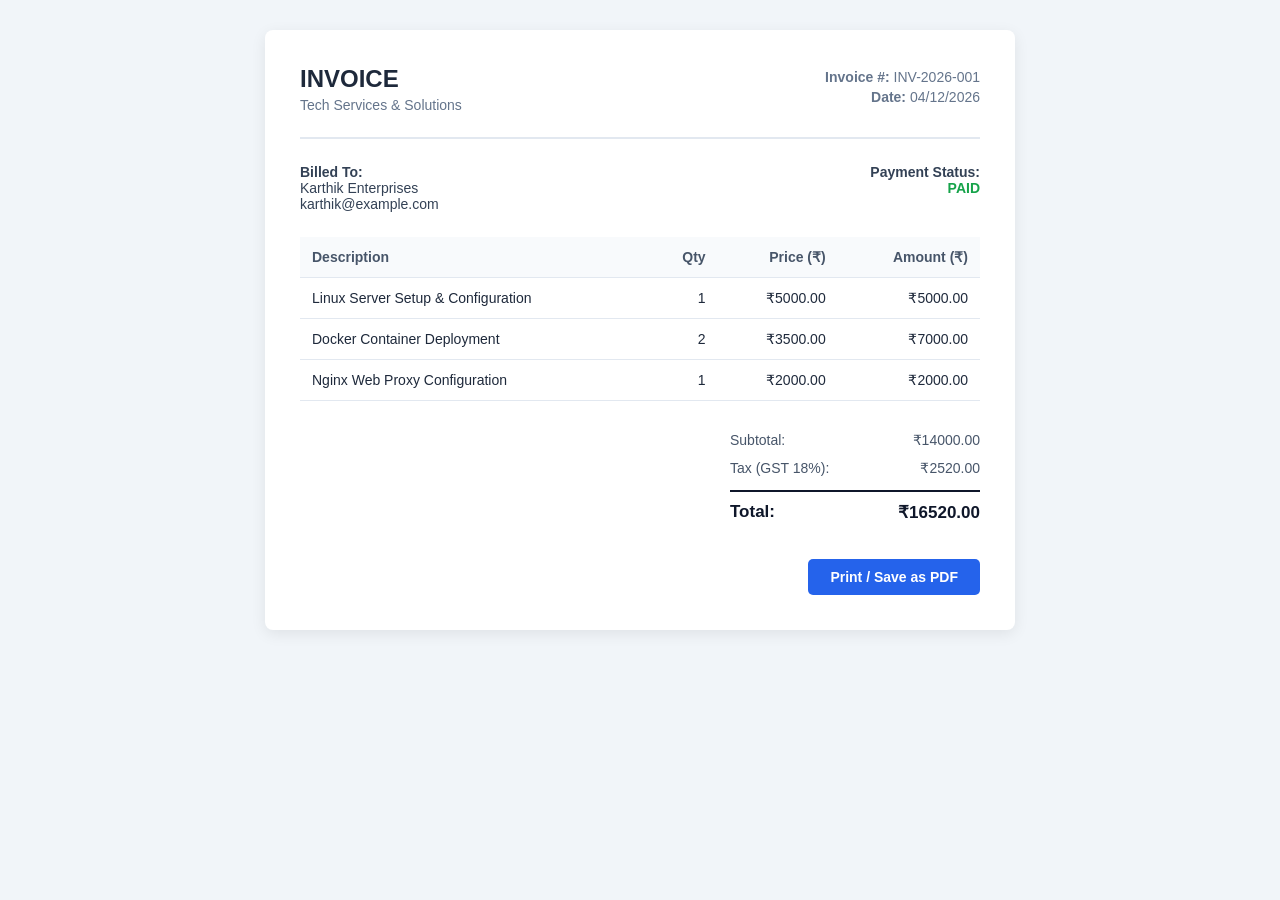
<file: index.html>
<!DOCTYPE html>
<html lang="en">
<head>
  <meta charset="UTF-8">
  <meta name="viewport" content="width=device-width, initial-scale=1.0">
  <title>Invoice Generator</title>
  <!-- Linking external CSS file -->
  <link rel="stylesheet" href="style.css">
</head>
<body>

  <div class="invoice-card">
    <div class="header">
      <div>
        <h2>INVOICE</h2>
        <p>Tech Services & Solutions</p>
      </div>
      <div class="text-right">
        <p><strong>Invoice #:</strong> INV-2026-001</p>
        <p><strong>Date:</strong> <span id="currentDate"></span></p>
      </div>
    </div>

    <div class="details">
      <div>
        <strong>Billed To:</strong><br>
        Karthik Enterprises<br>
        karthik@example.com
      </div>
      <div class="text-right">
        <strong>Payment Status:</strong><br>
        <span class="status-paid">PAID</span>
      </div>
    </div>

    <table>
      <thead>
        <tr>
          <th>Description</th>
          <th class="text-right">Qty</th>
          <th class="text-right">Price (₹)</th>
          <th class="text-right">Amount (₹)</th>
        </tr>
      </thead>
      <tbody id="invoiceItems">
        <!-- Rendered by JavaScript -->
      </tbody>
    </table>

    <div class="total-section">
      <div class="total-box">
        <div class="total-row">
          <span>Subtotal:</span>
          <span id="subTotal">₹0.00</span>
        </div>
        <div class="total-row">
          <span>Tax (GST 18%):</span>
          <span id="taxTotal">₹0.00</span>
        </div>
        <div class="total-row grand-total">
          <span>Total:</span>
          <span id="grandTotal">₹0.00</span>
        </div>
      </div>
    </div>

    <div class="actions">
      <button class="btn-print" onclick="window.print()">Print / Save as PDF</button>
    </div>
  </div>

  <script>
    const items = [
      { desc: "Linux Server Setup & Configuration", qty: 1, price: 5000 },
      { desc: "Docker Container Deployment", qty: 2, price: 3500 },
      { desc: "Nginx Web Proxy Configuration", qty: 1, price: 2000 }
    ];

    const tbody = document.getElementById("invoiceItems");
    let subtotal = 0;

    items.forEach(item => {
      const amount = item.qty * item.price;
      subtotal += amount;

      const row = `
        <tr>
          <td>${item.desc}</td>
          <td class="text-right">${item.qty}</td>
          <td class="text-right">₹${item.price.toFixed(2)}</td>
          <td class="text-right">₹${amount.toFixed(2)}</td>
        </tr>
      `;
      tbody.innerHTML += row;
    });

    const tax = subtotal * 0.18;
    const total = subtotal + tax;

    document.getElementById("subTotal").innerText = `₹${subtotal.toFixed(2)}`;
    document.getElementById("taxTotal").innerText = `₹${tax.toFixed(2)}`;
    document.getElementById("grandTotal").innerText = `₹${total.toFixed(2)}`;

    const today = new Date().toLocaleDateString('en-GB');
    document.getElementById("currentDate").innerText = today;
  </script>

</body>
</html>
</file>
<file: style.css>
* {
  box-sizing: border-box;
  font-family: Arial, sans-serif;
}

body {
  background-color: #f1f5f9;
  margin: 0;
  padding: 30px;
  display: flex;
  justify-content: center;
}

.invoice-card {
  background: #ffffff;
  width: 100%;
  max-width: 750px;
  padding: 35px;
  border-radius: 8px;
  box-shadow: 0 4px 15px rgba(0, 0, 0, 0.08);
}

.header {
  display: flex;
  justify-content: space-between;
  border-bottom: 2px solid #e2e8f0;
  padding-bottom: 20px;
}

.header h2 {
  margin: 0;
  color: #1e293b;
}

.header p {
  margin: 4px 0;
  color: #64748b;
  font-size: 14px;
}

.details {
  display: flex;
  justify-content: space-between;
  margin: 25px 0;
  font-size: 14px;
  color: #334155;
}

.status-paid {
  color: #16a34a;
  font-weight: bold;
}

table {
  width: 100%;
  border-collapse: collapse;
  margin-top: 10px;
}

th, td {
  padding: 12px;
  text-align: left;
  border-bottom: 1px solid #e2e8f0;
}

th {
  background-color: #f8fafc;
  color: #475569;
  font-size: 14px;
}

td {
  font-size: 14px;
  color: #1e293b;
}

.text-right {
  text-align: right;
}

.total-section {
  margin-top: 25px;
  display: flex;
  justify-content: flex-end;
}

.total-box {
  width: 250px;
  font-size: 14px;
}

.total-row {
  display: flex;
  justify-content: space-between;
  padding: 6px 0;
  color: #475569;
}

.grand-total {
  border-top: 2px solid #0f172a;
  margin-top: 8px;
  padding-top: 10px;
  font-size: 17px;
  font-weight: bold;
  color: #0f172a;
}

.actions {
  margin-top: 30px;
  text-align: right;
}

.btn-print {
  background-color: #2563eb;
  color: white;
  border: none;
  padding: 10px 22px;
  font-size: 14px;
  font-weight: bold;
  border-radius: 5px;
  cursor: pointer;
}

.btn-print:hover {
  background-color: #1d4ed8;
}

@media print {
  body {
    padding: 0;
    background: #ffffff;
  }
  .invoice-card {
    box-shadow: none;
    padding: 0;
  }
  .actions {
    display: none;
  }
}
</file>
